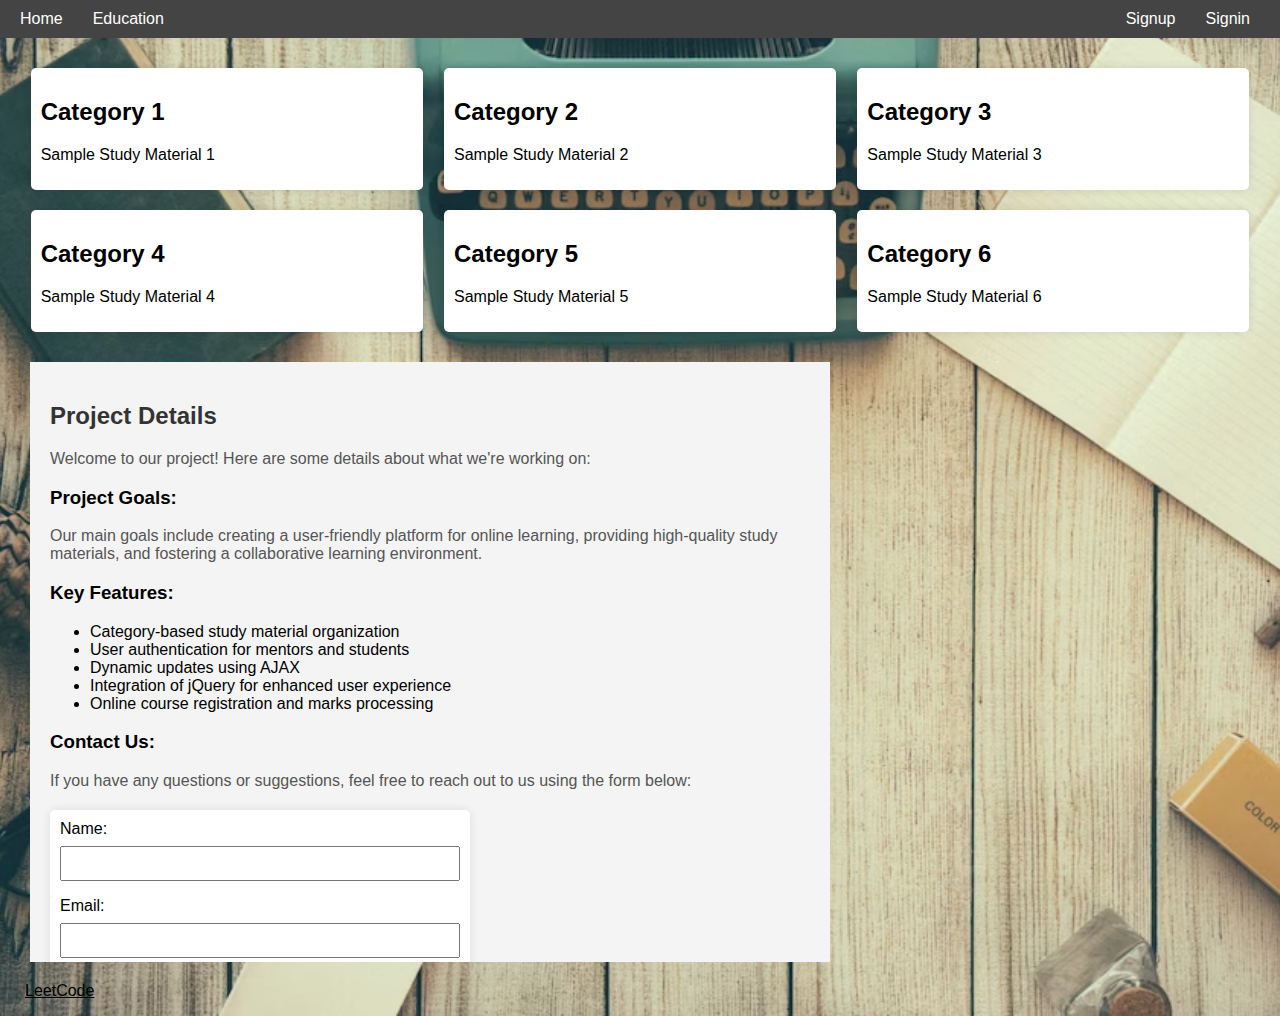
<file: index.html>
<!DOCTYPE html>
<html lang="en">

<head>
    <meta charset="UTF-8">
    <meta name="viewport" content="width=device-width, initial-scale=1.0">
    <title>Home Page</title>
    <link rel="stylesheet" href="indexstyle.css">
</head>

<body>
    <nav>
        <ul>
            <li><a href="#">Home</a></li>
            <li><a href="video.html" target="_blank">Education</a></li>
        </ul>
        <ul>
            <li><a href="signup.html">Signup</a></li>
            <li><a href="signin.html">Signin</a></li>
        </ul>
    </nav>
    <div class="study-material">
        <div class="study-material-item">
            <h2>Category 1</h2>
            <p>Sample Study Material 1</p>
        </div>
        <div class="study-material-item">
            <h2>Category 2</h2>
            <p>Sample Study Material 2</p>
        </div>
        <div class="study-material-item">
            <h2>Category 3</h2>
            <p>Sample Study Material 3</p>
        </div>
        <div class="study-material-item">
            <h2>Category 4</h2>
            <p>Sample Study Material 4</p>
        </div>
        <div class="study-material-item">
            <h2>Category 5</h2>
            <p>Sample Study Material 5</p>
        </div>
        <div class="study-material-item">
            <h2>Category 6</h2>
            <p>Sample Study Material 6</p>
        </div>
    </div>
    <iframe src="project_details.html" title="Project Details" name="iframe_a" width="800" height="600" frameborder="0" style="margin-left: 30px;"></iframe>
    <p><a href="https://leetcode.com/problemset/" target="iframe_a" style="color: black;margin-left: 25px;">LeetCode</a></p>
</body>

</html>
</file>
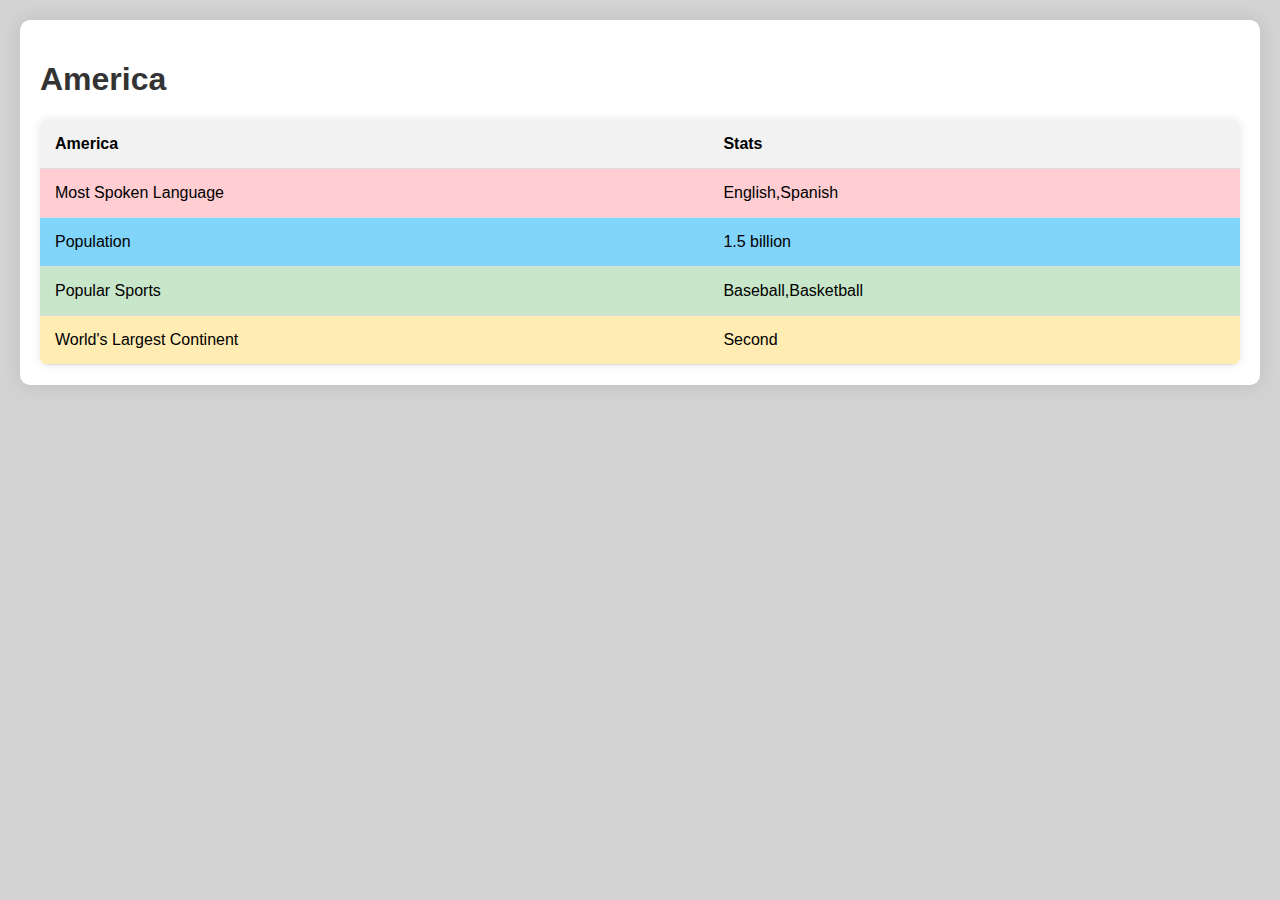
<file: america.html>
<!DOCTYPE html>
<html lang="en">
<head>
    <meta charset="UTF-8">
    <meta name="viewport" content="width=device-width, initial-scale=1.0">
    <title>America Map</title>
    <link rel="stylesheet" href="styles.css">
</head>
<body>
    <div class="container">
        <h1>America</h1>
        <table>
            <thead>
                <tr>
                    <th>America</th>
                    <th>Stats</th>
                </tr>
            </thead>
            <tbody>
                <tr>
                    <td>Most Spoken Language</td>
                    <td>English,Spanish</td>
                </tr>
                <tr>
                    <td>Population</td>
                    <td>1.5 billion</td>
                </tr>
                <tr>
                    <td>Popular Sports</td>
                    <td>Baseball,Basketball</td>
                </tr>
                <tr>
                    <td>World's Largest Continent</td>
                    <td>Second</td>
                </tr>
            </tbody>
        </table>
    </div>
</body>
</html>
</file>
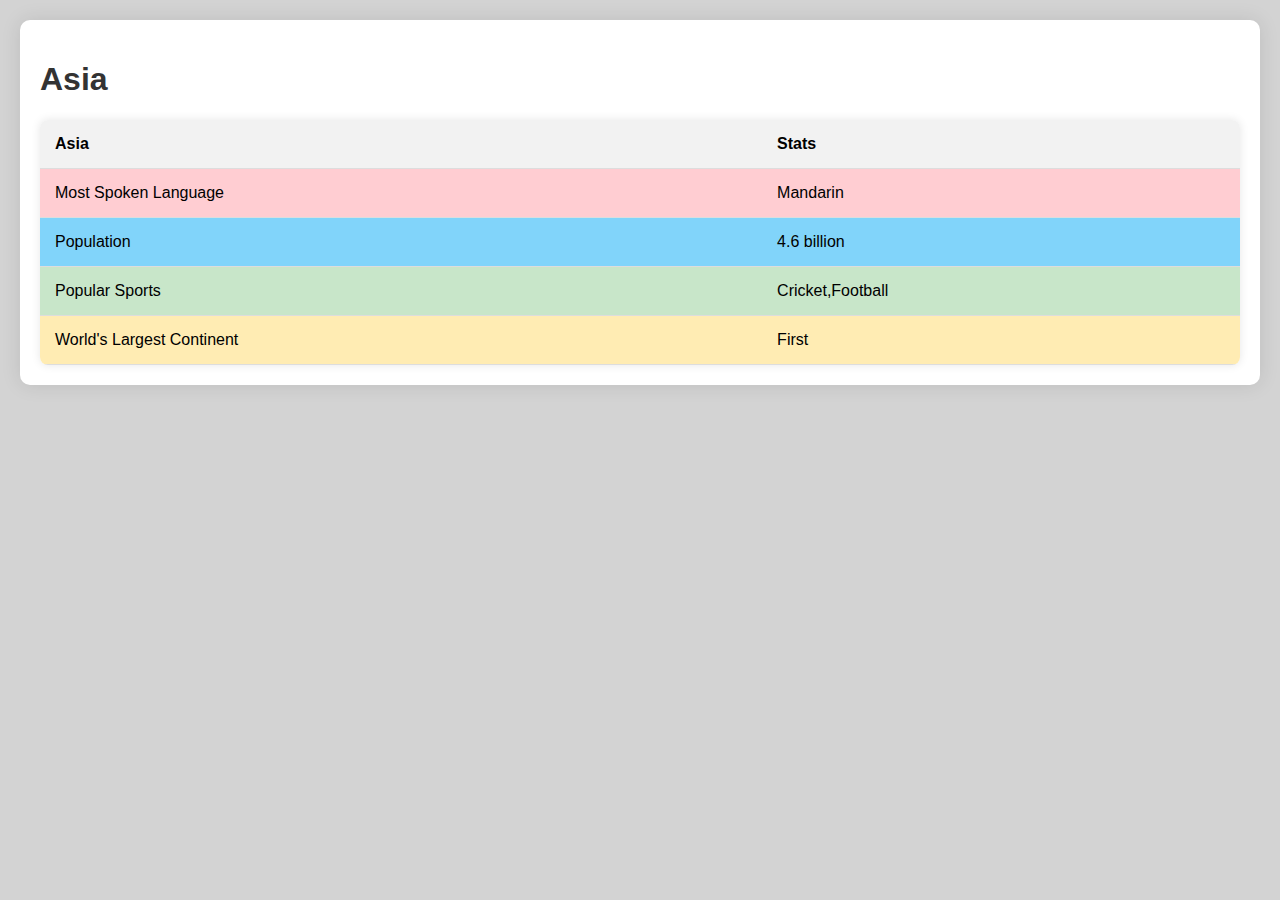
<file: asia.html>
<!DOCTYPE html>
<html lang="en">
<head>
    <meta charset="UTF-8">
    <meta name="viewport" content="width=device-width, initial-scale=1.0">
    <title>Asia Map</title>
    <link rel="stylesheet" href="styles.css">
</head>
<body>
    <div class="container">
        <h1>Asia</h1>
        <table>
            <thead>
                <tr>
                    <th>Asia</th>
                    <th>Stats</th>
                </tr>
            </thead>
            <tbody>
                <tr>
                    <td>Most Spoken Language</td>
                    <td>Mandarin</td>
                </tr>
                <tr>
                    <td>Population</td>
                    <td>4.6 billion</td>
                </tr>
                <tr>
                    <td>Popular Sports</td>
                    <td>Cricket,Football</td>
                </tr>
                <tr>
                    <td>World's Largest Continent</td>
                    <td>First</td>
                </tr>
            </tbody>
        </table>
    </div>
</body>
</html>
</file>
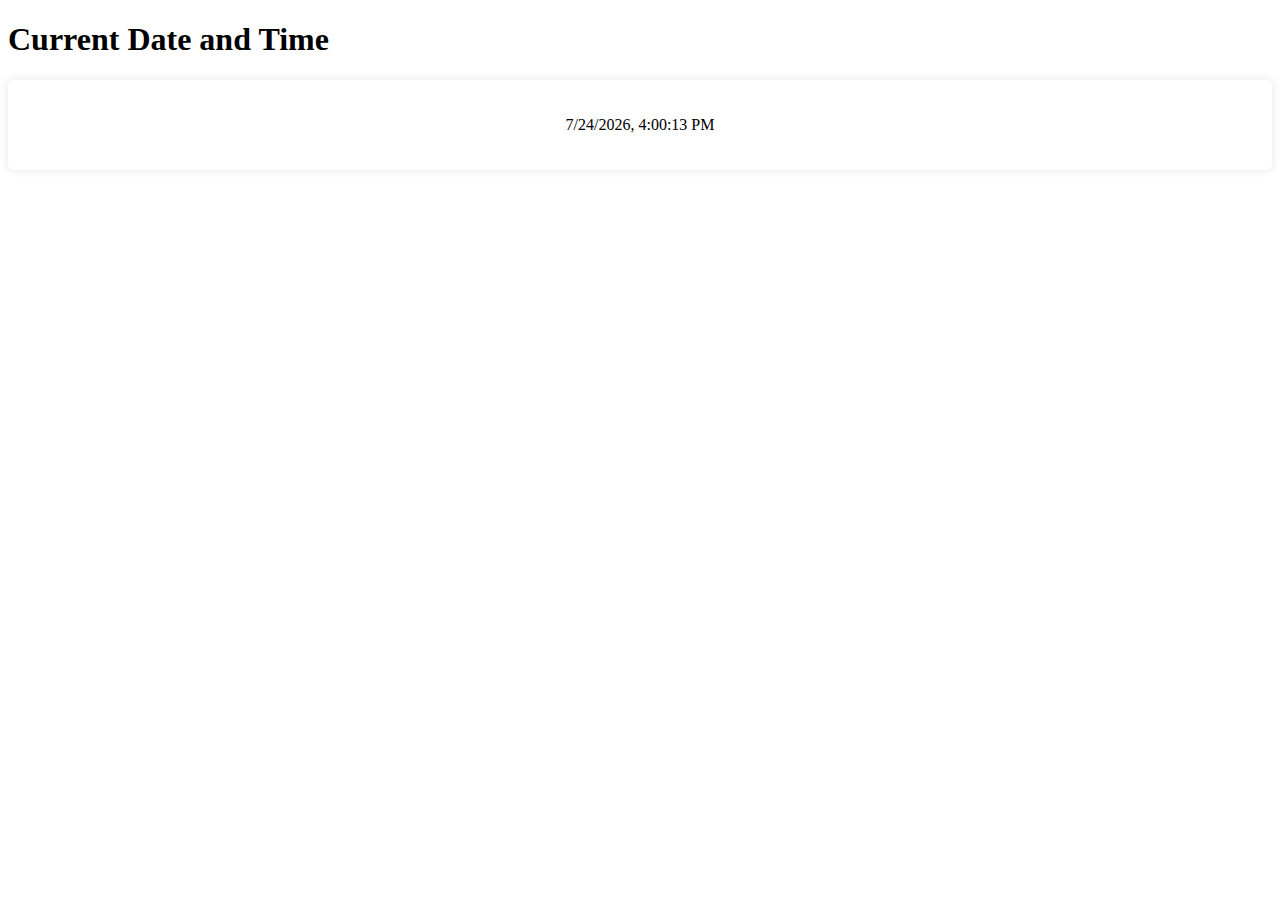
<file: datetime.html>
<!DOCTYPE html>
<html lang="en">

<head>
    <meta charset="UTF-8">
    <meta name="viewport" content="width=device-width, initial-scale=1.0">
    <title>Current Date and Time</title>
    <style>
        #datetime-container {
            text-align: center;
            padding: 20px;
            background-color: #fff;
            border-radius: 5px;
            box-shadow: 0 0 10px rgba(0, 0, 0, 0.1);
        }
    </style>
</head>

<body>
    <header>
        <h1>Current Date and Time</h1>
    </header>

    <div id="datetime-container">
        <!-- This div will be used to display the date and time -->
    </div>

    <script>
        // Function to update the date and time
        function updateDateTime() {
            var dateTimeContainer = document.getElementById("datetime-container");

            // Get the current date and time
            var currentDateTime = new Date();

            // Format the date and time
            var formattedDateTime = currentDateTime.toLocaleString();

            // Update the content of the container
            dateTimeContainer.innerHTML = "<p>" + formattedDateTime + "</p>";
        }

        // Call the function initially and update every second (1000 milliseconds)
        updateDateTime();
        setInterval(updateDateTime, 1000);
    </script>
</body>

</html>
</file>
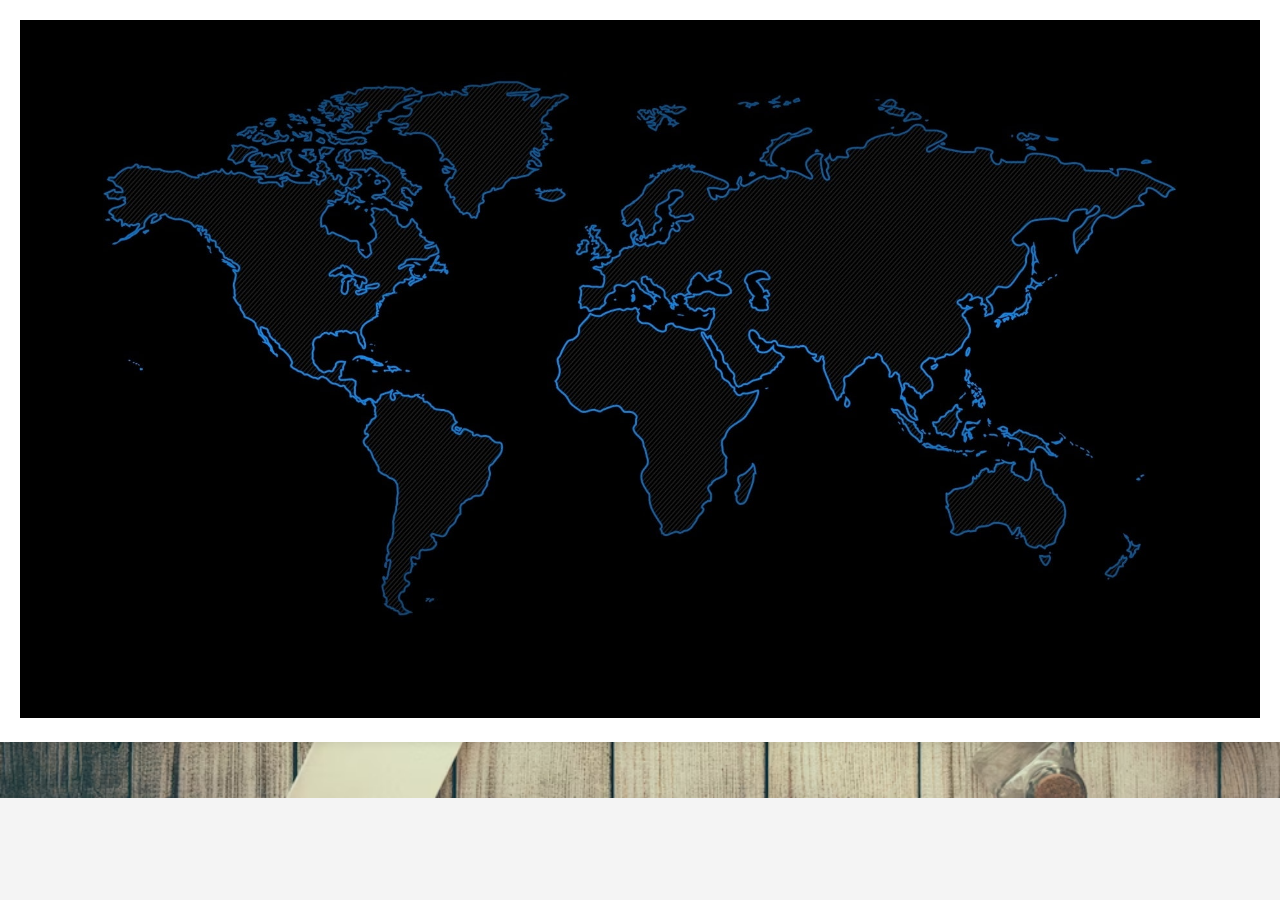
<file: imagemap.html>
<!DOCTYPE html>
<html lang="en">
<head>
    <meta charset="UTF-8">
    <meta name="viewport" content="width=device-width, initial-scale=1.0">
    <title>Image Map</title>
    <link rel="stylesheet" href="indexstyle.css">
</head>
<body>
    <div id="container">
        <div id="image_container">
            <img src="worldmap.jpg" usemap="#image-map">
            <map name="image-map">
                <area target="" alt="Asia" title="Asia" href="asia.html" coords="864,235,1189,453" shape="rect">
                <area target="" alt="America" title="America" href="america.html" coords="122,226,652,545" shape="rect">
            </map>
        </div>
    </div>
</body>
</html>
</file>
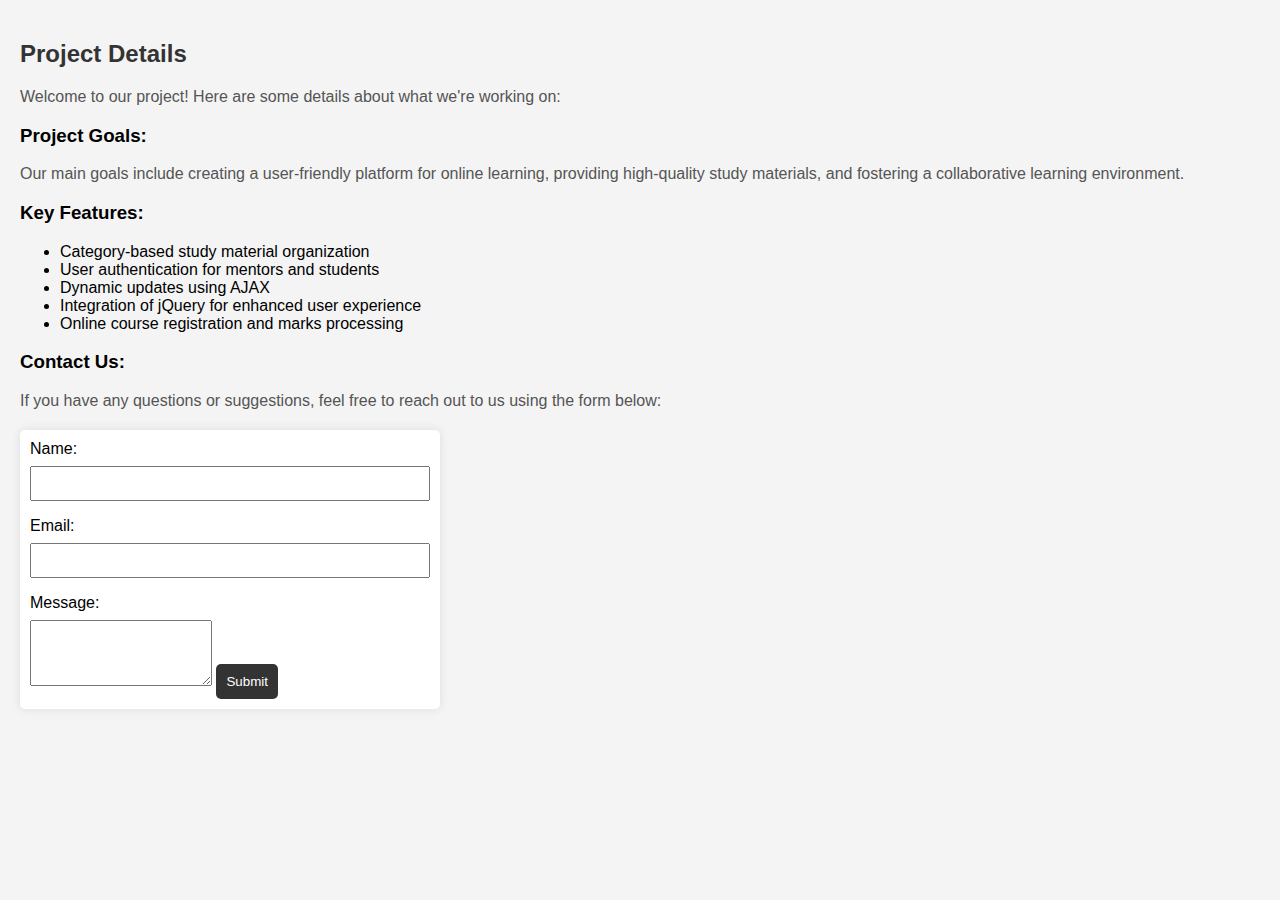
<file: project_details.html>
<!DOCTYPE html>
<html lang="en">

<head>
    <meta charset="UTF-8">
    <meta name="viewport" content="width=device-width, initial-scale=1.0">
    <title>Project Details</title>
    <style>
        body {
            font-family: Arial, sans-serif;
            margin: 0;
            padding: 20px;
            background-color: #f4f4f4;
        }

        h2 {
            color: #333;
        }

        p {
            color: #555;
        }

        form {
            max-width: 400px;
            margin-top: 20px;
            padding: 10px;
            background-color: #fff;
            border-radius: 5px;
            box-shadow: 0 0 10px rgba(0, 0, 0, 0.1);
        }

        label {
            display: block;
            margin-bottom: 8px;
        }

        input {
            width: 100%;
            padding: 8px;
            margin-bottom: 16px;
            box-sizing: border-box;
        }

        button {
            background-color: #333;
            color: #fff;
            padding: 10px;
            border: none;
            border-radius: 5px;
            cursor: pointer;
        }

        button:hover {
            background-color: #555;
        }
    </style>
</head>

<body>
    <h2>Project Details</h2>
    <p>Welcome to our project! Here are some details about what we're working on:</p>

    <h3>Project Goals:</h3>
    <p>
        Our main goals include creating a user-friendly platform for online learning, providing high-quality study
        materials, and fostering a collaborative learning environment.
    </p>

    <h3>Key Features:</h3>
    <ul>
        <li>Category-based study material organization</li>
        <li>User authentication for mentors and students</li>
        <li>Dynamic updates using AJAX</li>
        <li>Integration of jQuery for enhanced user experience</li>
        <li>Online course registration and marks processing</li>
    </ul>

    <h3>Contact Us:</h3>
    <p>If you have any questions or suggestions, feel free to reach out to us using the form below:</p>

    <form>
        <label for="name">Name:</label>
        <input type="text" id="name" name="name" required>

        <label for="email">Email:</label>
        <input type="email" id="email" name="email" required>

        <label for="message">Message:</label>
        <textarea id="message" name="message" rows="4" required></textarea>

        <button type="button">Submit</button>
    </form>
</body>

</html>
</file>
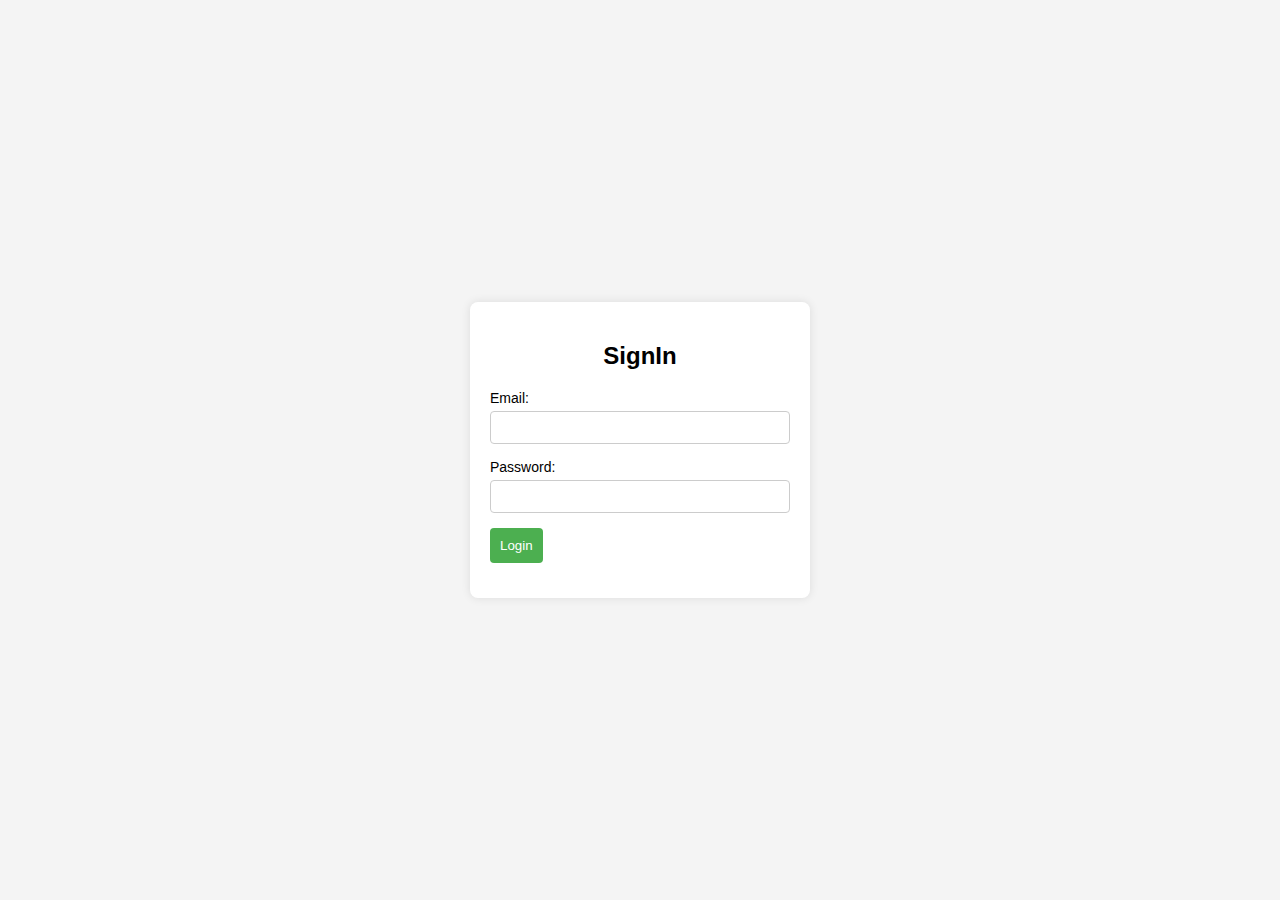
<file: signin.html>
<!DOCTYPE html>
<html lang="en">
<head>
  <meta charset="UTF-8">
  <meta name="viewport" content="width=device-width, initial-scale=1.0">
  <title>SignIn</title>
  <link rel="stylesheet" href="signinstyle.css">
</head>
</head>
<body>
  <div class="signin-container">
    <h2>SignIn</h2>
    <form onsubmit="return validateForm()">
      <div class="form-group">
        <label for="email">Email:</label>
        <input type="email" id="email" name="email" required>
      </div>
      <div class="form-group">
        <label for="password">Password:</label>
        <input type="password" id="password" name="password" required>
      </div>
      <div class="form-group">
        <button type="submit">Login</button>
      </div>
    </form>
  </div>
  <script>
    function validateForm() {
        var email = document.getElementById("email").value;
        var password = document.getElementById("password").value;
        var emailRegex = /^[^\s@]+@[^\s@]+\.[^\s@]+$/;
        if (!emailRegex.test(email)) {
            alert("Invalid email format.");
            return false;
        }
        if (password.length < 5) {
            alert("Password should be at least 5 characters long.");
            return false;
        }
        window.location.href = 'datetime.html';
        return false;
    }
  </script>
</body>
</html>
</file>
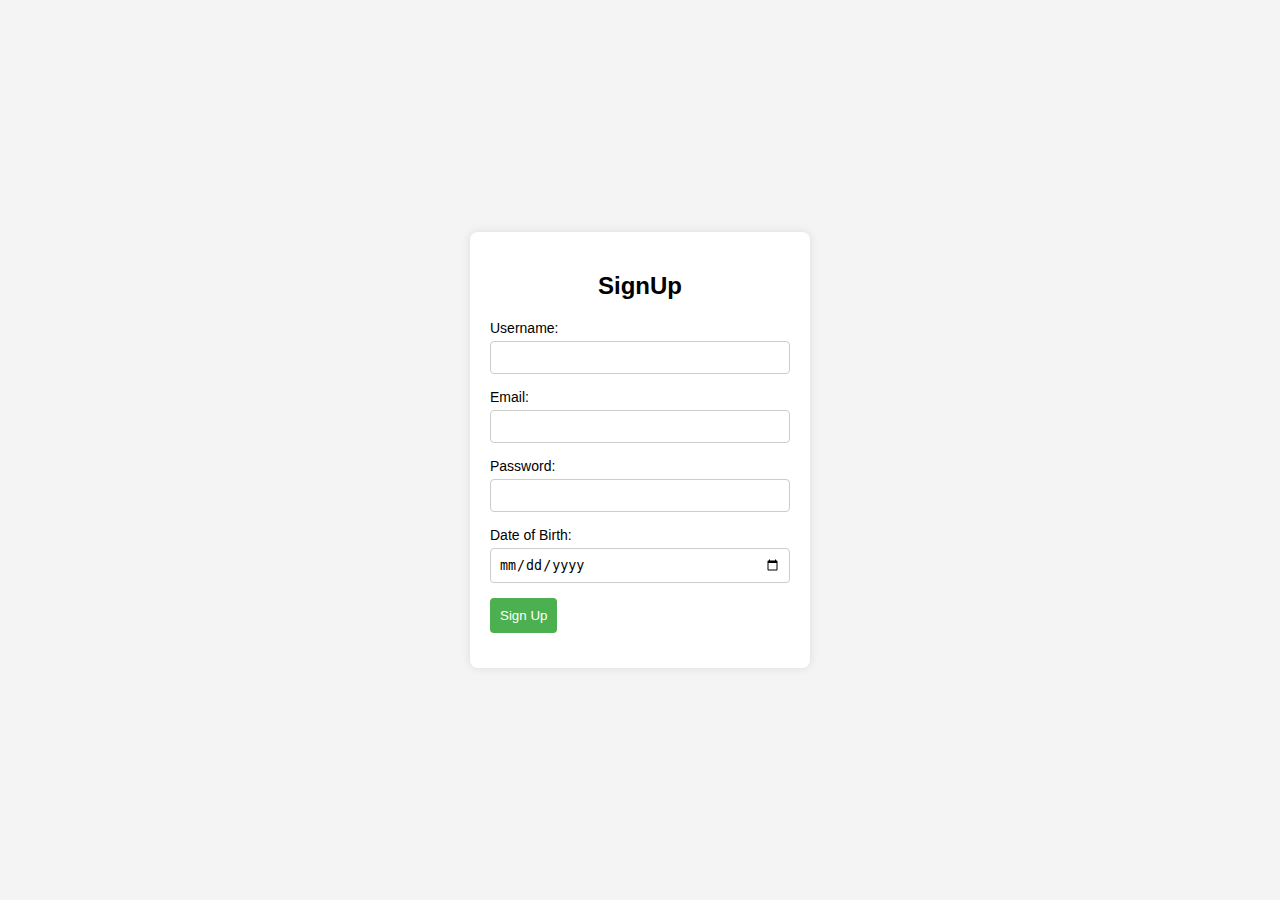
<file: signup.html>
<!DOCTYPE html>
<html lang="en">
<head>
  <meta charset="UTF-8">
  <meta name="viewport" content="width=device-width, initial-scale=1.0">
  <title>SignUp</title>
  <link rel="stylesheet" href="signupstyle.css">
</head>
<body>
  <div class="signup-container">
    <h2>SignUp</h2>
    <form onsubmit="return validateForm()">
      <div class="form-group">
            <label for="username">Username:</label>
            <input type="text" id="username" name="username" required>
      </div>
      <div class="form-group">
        <label for="email">Email:</label>
        <input type="email" id="email" name="email" required>
      </div>
      <div class="form-group">
        <label for="password">Password:</label>
        <input type="password" id="password" name="password" required>
      </div>
      <div class="form-group">
        <label for="dob">Date of Birth:</label>
        <input type="date" id="dob" name="dob" min="2000-01-01" max="2020-12-31" required>
    </div>
      <div class="form-group">
        <button type="submit">Sign Up</button>
      </div>
    </form>
  </div>
  <script>
    function validateForm() {
        var username = document.getElementById("username").value;
        var email = document.getElementById("email").value;
        var password = document.getElementById("password").value;
        var usernameRegex = /^[a-zA-Z]+$/;
        if (!usernameRegex.test(username)) {
            alert("Username should contain only text.");
            return false;
        }
        var emailRegex = /^[^\s@]+@[^\s@]+\.[^\s@]+$/;
        if (!emailRegex.test(email)) {
            alert("Invalid email format.");
            return false;
        }
        if (password.length < 5) {
            alert("Password should be at least 5 characters long.");
            return false;
        }
        window.location.href = 'datetime.html';
        return false;
    }
  </script>
</body>
</html>
</file>
<file: indexstyle.css>
body {
    font-family: Arial, sans-serif;
    margin: 0;
    padding: 0;
    background-color: #f4f4f4;
    background-image: url('back_img.avif'); 
    background-size: cover;
    background-position: center;
    background-repeat: no-repeat;
}

header {
    background-color: #333;
    color: #fff;
    padding: 10px;
    text-align: center;
}

nav {
    display: flex;
    justify-content: space-between;
    background-color: #444;
    padding: 10px;
}

nav a {
    color: #fff;
    text-decoration: none;
    padding: 5px 10px;
}

nav a:hover {
    color: #e99416; /* Change color on hover */
}

nav a:active {
    color: #e7e1f1; /* Change color on click */
}

.study-material {
    display: flex;
    justify-content: space-around;
    flex-wrap: wrap;
    padding: 20px;
} 

.study-material-item {
    width: 30%;
    padding: 10px;
    background-color: #fff;
    margin: 10px;
    border-radius: 5px;
    box-shadow: 0 0 10px rgba(0, 0, 0, 0.1);
}

ul {
    list-style: none;
    display: flex;
    margin: 0;
    padding: 0;
}

li {
    margin-right: 10px;
}

#container {
    background-color: #fff;
    padding: 20px;
    box-shadow: 0 0 10px rgba(0, 0, 0, 0.1);
}

#image_container {
    text-align: center;
}

img {
    max-width: 100%;
    height: auto;
}
</file>
<file: styles.css>
body {
    font-family: 'Arial', sans-serif;
    margin: 0;
    padding: 0;
    background-color:lightgrey;
}

.container {
    background-color: #fff;
    padding: 20px;
    box-shadow: 0 0 20px rgba(0, 0, 0, 0.1);
    margin: 20px;
    border-radius: 10px; 
}

h1 {
    color: #333;
}

table {
    width: 100%;
    border-collapse: collapse;
    margin-top: 20px;
    background-color: #fff;
    border-radius: 8px; 
    overflow: hidden;
    box-shadow: 0 0 10px rgba(0, 0, 0, 0.1);
}

th, td {
    padding: 15px;
    text-align: left;
    border-bottom: 1px solid #ddd;
}

th {
    background-color: #f2f2f2;
}

tr:hover {
    background-color: #f9f9f9; 
}

tbody tr:nth-child(1) {
    background-color: #ffcdd2;
}

tbody tr:nth-child(2) {
    background-color: #81d4fa;
}

tbody tr:nth-child(3) {
    background-color: #c8e6c9; 
}

tbody tr:nth-child(4) {
    background-color: #ffecb3;
}

tbody tr:nth-child(5) {
    background-color: #e6ee9c;
}
</file>
<file: signinstyle.css>
body {
    font-family: Arial, sans-serif;
    margin: 0;
    padding: 0;
    display: flex;
    justify-content: center;
    align-items: center;
    height: 100vh;
    background-color: #f4f4f4;
  }

  .signin-container {
    width: 300px;
    padding: 20px;
    background-color: #fff;
    border-radius: 8px;
    box-shadow: 0 0 10px rgba(0, 0, 0, 0.1);
    display: flex;
    flex-direction: column;
  }

  .signin-container h2 {
    text-align: center;
  }

  .form-group {
    margin-bottom: 15px;
  }

  .form-group label {
    font-size: 14px;
    margin-bottom: 5px;
    display: block;
  }

  .form-group input {
    width: 100%;
    padding: 8px;
    box-sizing: border-box;
    border: 1px solid #ccc;
    border-radius: 4px;
  }

  .form-group button {
    background-color: #4caf50;
    color: #fff;
    padding: 10px;
    border: none;
    border-radius: 4px;
    cursor: pointer;
  }
</file>
<file: signupstyle.css>
body {
    font-family: Arial, sans-serif;
    margin: 0;
    padding: 0;
    display: flex;
    justify-content: center;
    align-items: center;
    height: 100vh;
    background-color: #f4f4f4;
  }

  .signup-container {
    width: 300px;
    padding: 20px;
    background-color: #fff;
    border-radius: 8px;
    box-shadow: 0 0 10px rgba(0, 0, 0, 0.1);
    display: flex;
    flex-direction: column;
  }

  .signup-container h2 {
    text-align: center;
  }

  .form-group {
    margin-bottom: 15px;
  }

  .form-group label {
    font-size: 14px;
    margin-bottom: 5px;
    display: block;
  }

  .form-group input {
    width: 100%;
    padding: 8px;
    box-sizing: border-box;
    border: 1px solid #ccc;
    border-radius: 4px;
  }

  .form-group button {
    background-color: #4caf50;
    color: #fff;
    padding: 10px;
    border: none;
    border-radius: 4px;
    cursor: pointer;
  }
</file>
